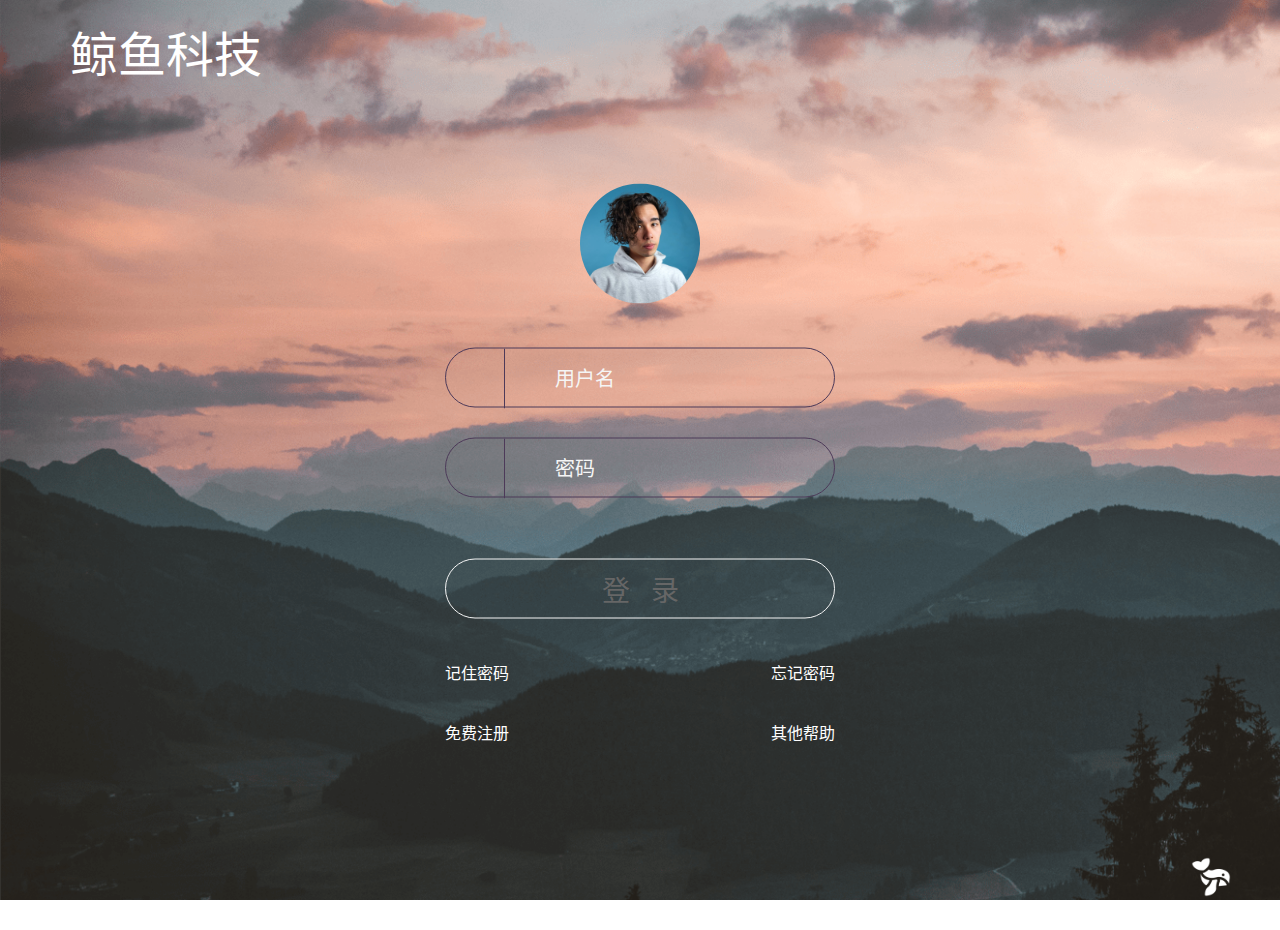
<file: login.html>
<!DOCTYPE html>
<html lang="zh-CN">

<head>
    <meta charset="UTF-8">
    <meta http-equiv="X-UA-Compatible" content="IE=edge">
    <meta name="viewport" content="width=device-width, initial-scale=1.0">
    <title>WU的个人空间</title>
    <link rel="stylesheet" href="./css/reset.css">
    <link rel="stylesheet" href="./css/Login-interface.css">
    <link rel="stylesheet" href="//at.alicdn.com/t/c/font_3990820_ludfh16fwok.css">
</head>

<body>
    <h1 class="company-name">鲸鱼科技</h1>
    <div class="main-login">
        <img src="./imges/头像.jpg" alt="头像">
        <form action="#" class="login">
            <div class="scanner pwd clearfix">
                <span class="iconfont icon-zhanghao"></span>
                <input type="text" class="rightfix" name="account" placeholder="用户名"></input>
            </div>
            <div class="scanner clearfix">
                <span class="iconfont icon-mima"></span>
                <input type="password" class="rightfix" name="pwd" placeholder="密码"></input>
            </div>
            <button> <a href="./mainInterface.html">登&nbsp;&nbsp;&nbsp;录</a></button>
        </form>
        <ul class="function clearfix">
            <li class="leftfix clearfix">
                <span class="iconfont icon-gongyezujian-kaiguan leftfix"></span>
                记住密码
            </li>
            <li class="rightfix">忘记密码</li>
        </ul>
        <ul class="function clearfix">
            <li class="leftfix">免费注册</li>
            <li class="rightfix">其他帮助</li>
        </ul>
    </div>
    <div class="logo-version clearfix">
        <div class="version rightfix">
            <img src="./imges/公司logo.png" alt="公司logo">
            <span>鲸鱼科技 version 1.1</span>
        </div>
</body>

</html>
</file>
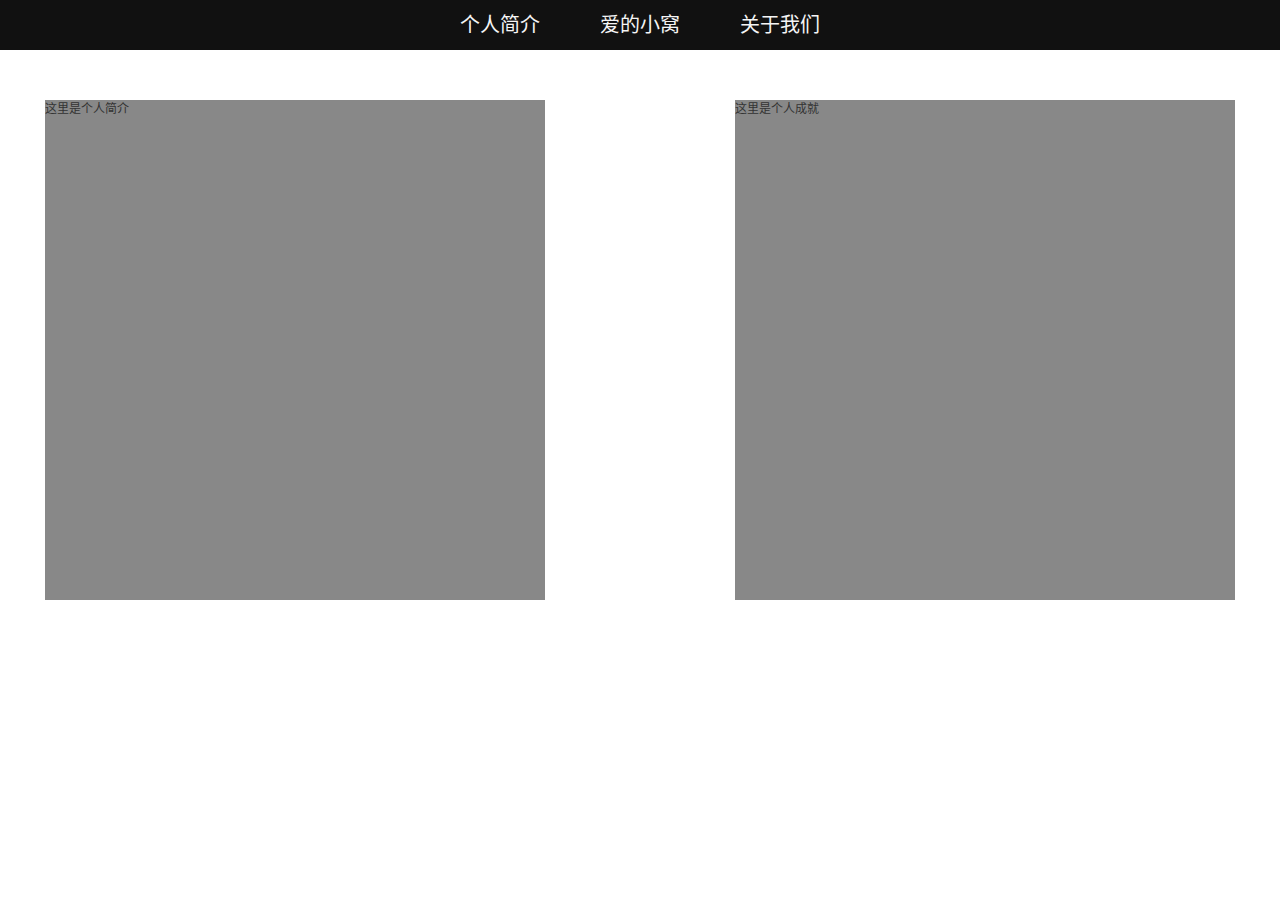
<file: mainInterface.html>
<!DOCTYPE html>
<html lang="zh-CN">

<head>
    <meta charset="UTF-8">
    <meta http-equiv="X-UA-Compatible" content="IE=edge">
    <meta name="viewport" content="width=device-width, initial-scale=1.0">
    <title>空间主页</title>
    <link rel="stylesheet" href="./css/reset.css">
    <link rel="stylesheet" href="./css/mainInterface.css">
</head>

<body>
    <header>
        <div class="container">
            <ul>
                <li>个人简介</li>
                <li>爱的小窝</li>
                <li>关于我们</li>
            </ul>
        </div>
    </header>
    <div class="content">
        <div class="container clearfix">
            <div class="profile leftfix">
                这里是个人简介
            </div>
            <div class="fulfilment rightfix">
                这里是个人成就
            </div>
        </div>
    </div>
</body>

</html>
</file>
<file: css/Login-interface.css>
body,
html {
    width: 100%;
    height: 100%;
}

body {
    background-image: url(../imges/登陆界面背景.png);
    background-repeat: no-repeat;
    background-size: cover;
    overflow: hidden;
    position: relative;
}

.company-name {
    margin-top: 20px;
    font-size: 48px;
    color: #fff;
    padding-left: 70px;
    font-family: 方正综艺体-标准;
}

.main-login {
    width: 390px;
    height: 573px;
    /* background-color: gray; */
    position: absolute;
    top: 50%;
    left: 50%;
    transform: translate(-50%, -50%);
}

.main-login img {
    width: 120px;
    height: 120px;
    border-radius: 50%;
    margin: 0 135px;
}

.scanner {
    line-height: 60px;
    width: 390px;
    height: 60px;
    border-radius: 30px;
    border: 1px solid #4D3A59;
    box-sizing: border-box;
}

.scanner>span {
    padding-left: 18px;
    font-size: 30px;
}

.scanner>input {
    width: 330px;
    height: 60px;
    border-radius: 0 30px 30px 0;
    background-color: transparent;
    box-sizing: border-box;
    border-left: 1px solid #4D3A59;
    font-size: 20px;
    padding-left: 50px;
    color: #fff;
}

.scanner>input:focus {
    background-color: transparent;
}

.scanner>input::placeholder {
    color: whitesmoke;
}



.pwd {
    margin-top: 44px;
    margin-bottom: 30px;
}

.login>button {
    color: #fff;
    width: 390px;
    height: 60px;
    border-radius: 30px;
    background-color: transparent;
    box-sizing: border-box;
    border: 1px solid whitesmoke;
    font-size: 28px;
    text-align: center;
    font-family: Roboto;
    margin-top: 60px;
    margin-bottom: 25px;
    cursor: pointer;
}

.function {
    width: 390px;
    height: 60px;
    font-size: 16px;
    line-height: 60px;
    color: #fff;
}

.function>li {
    cursor: pointer;

}

.function .iconfont {
    font-size: 30px;
    vertical-align: middle;
    padding-right: 5px;
}

.logo-version {
    height: 78px;
    /* background-color: yellowgreen; */
    position: relative;
    transform: translate(0, 760px);
}

.version {
    width: 138px;
    height: 78px;
    display: flex;
    flex-direction: column;
    justify-content: space-around;
    align-items: center;
}

.logo-version .version img {
    width: 40px;
    filter: invert(100%);
}

.logo-version .version span {
    color: #fff;
}
</file>
<file: css/mainInterface.css>
.container {
    width: 1190px;
    margin: 0 auto;
}

header {
    padding: 10px 0;
    width: 100%;
    position: relative;
    background-color: #111;
}

.container>ul {
    height: 30px;
    width: 420px;
    margin: 0 auto;
}

.container>ul>li {
    width: 100px;
    line-height: 30px;
    float: left;
    text-align: center;
    font-size: 20px;
    color: whitesmoke;
    text-align: center;
    margin: 0 20px;
}

.container>ul>li:hover {
    cursor: pointer;
    color: orange;
}

/* 内容区start */
.content .container {
    margin-top: 50px;
}

.profile {
    width: 500px;
    height: 500px;
    background-color: #888;
}

.fulfilment {
    width: 500px;
    height: 500px;
    background-color: #888;
}
</file>
